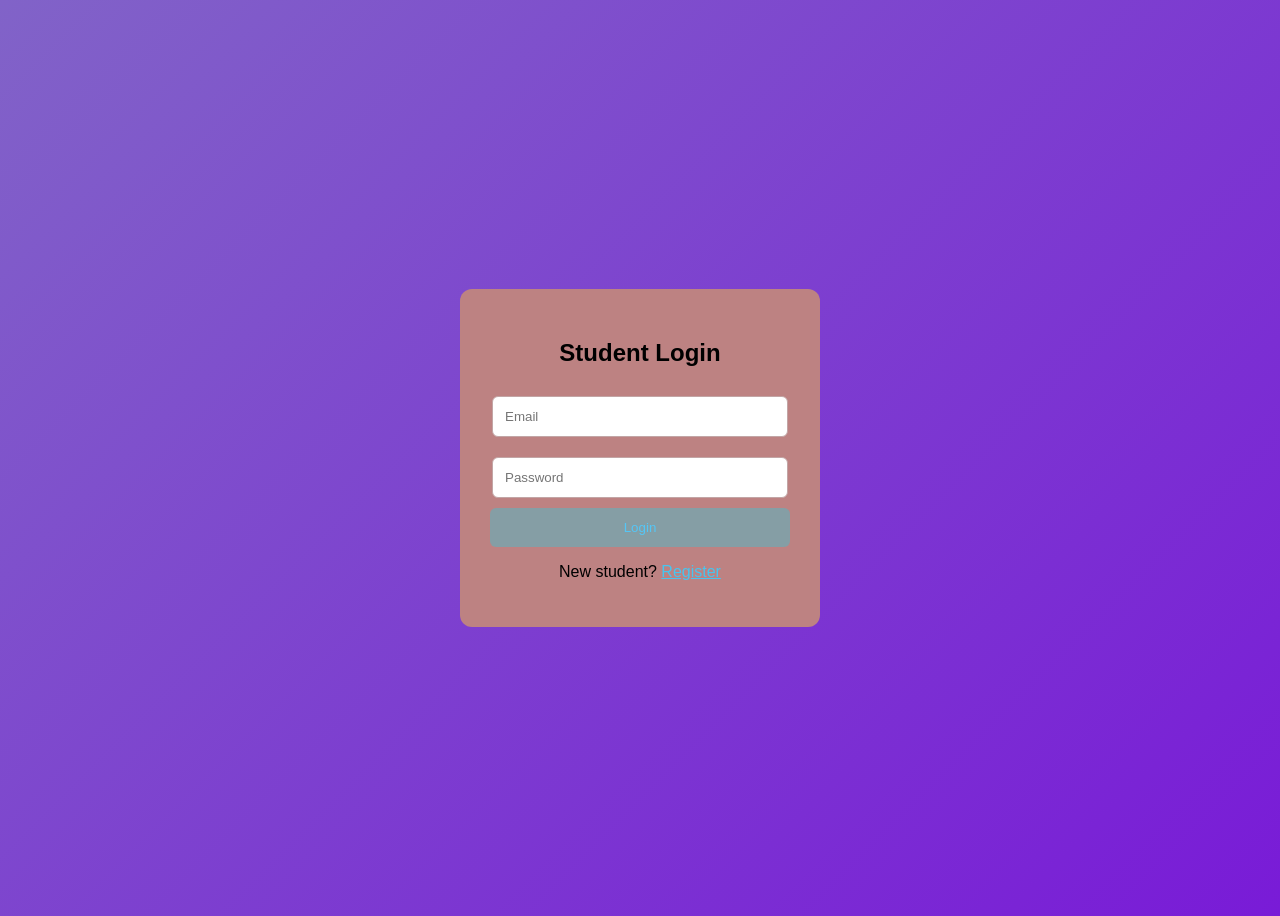
<file: index.html>
<!DOCTYPE html>
<html>
<head>
    <title>College Enquiry Chatbot</title>
    <link rel="stylesheet" href="style.css">
</head>
<body>

<div class="container">
    <header>
        <h2>🎓 College Enquiry Chatbot</h2>
        <button onclick="logout()">Logout</button>
    </header>

    <main id="chat-box">
        <div class="welcome">
            <div class="bot-icon">🤖</div>
            <h1 id="student-name">Hello, Student!</h1>
            <p>Welcome to College Enquiry Assistant.<br>
            How can I help you today?</p>
        </div>
    </main>

    <div class="quick-buttons">
        <button onclick="sendQuick('courses')">Courses</button>
        <button onclick="sendQuick('fees')">Fees</button>
        <button onclick="sendQuick('admission')">Admission</button>
        <button onclick="sendQuick('contact')">Contact</button>
    </div>

    
<div class="input-area">
    <input type="text" id="user-input"
    placeholder="Ask your question...">

    <button onclick="startVoice()">🎤 Voice</button>
    <button onclick="sendMessage()">Send</button>
    <button onclick="clearChat()">Clear</button>
</div>
</div>

<script src="script.js"></script>

</body>
</html>
</file>
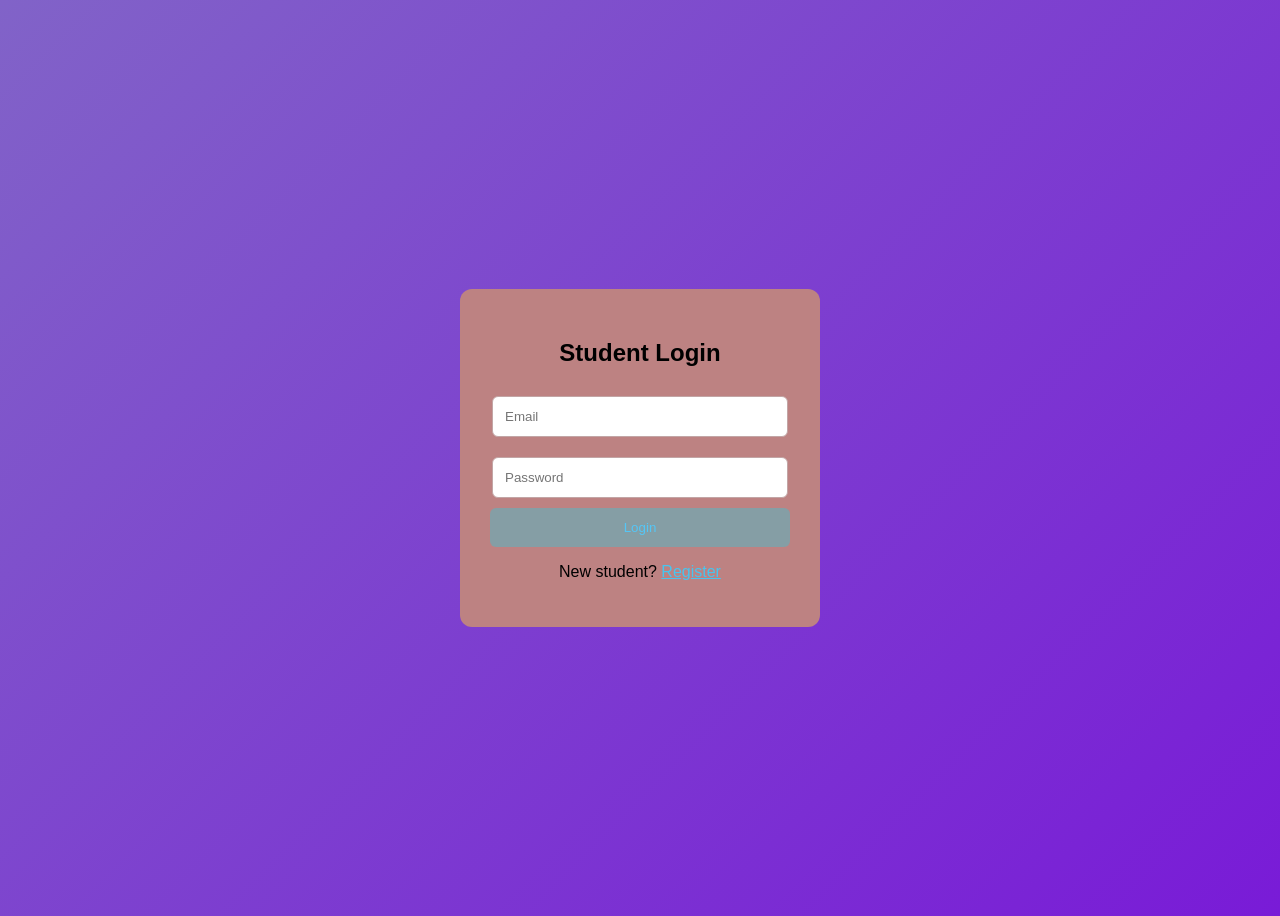
<file: login.html>
<!DOCTYPE html>
<html>
<head>
    <title>Student Login</title>
    <link rel="stylesheet" href="auth.css">
</head>
<body>
<div class="auth-box">
    <h2>Student Login</h2>

    <input type="email" id="login-email" placeholder="Email">
    <input type="password" id="login-password" placeholder="Password">

    <button onclick="login()">Login</button>

    <p>New student? <a href="register.html">Register</a></p>
    <p id="message"></p>
</div>

<script src="auth.js"></script>
</body>
</html>
</file>
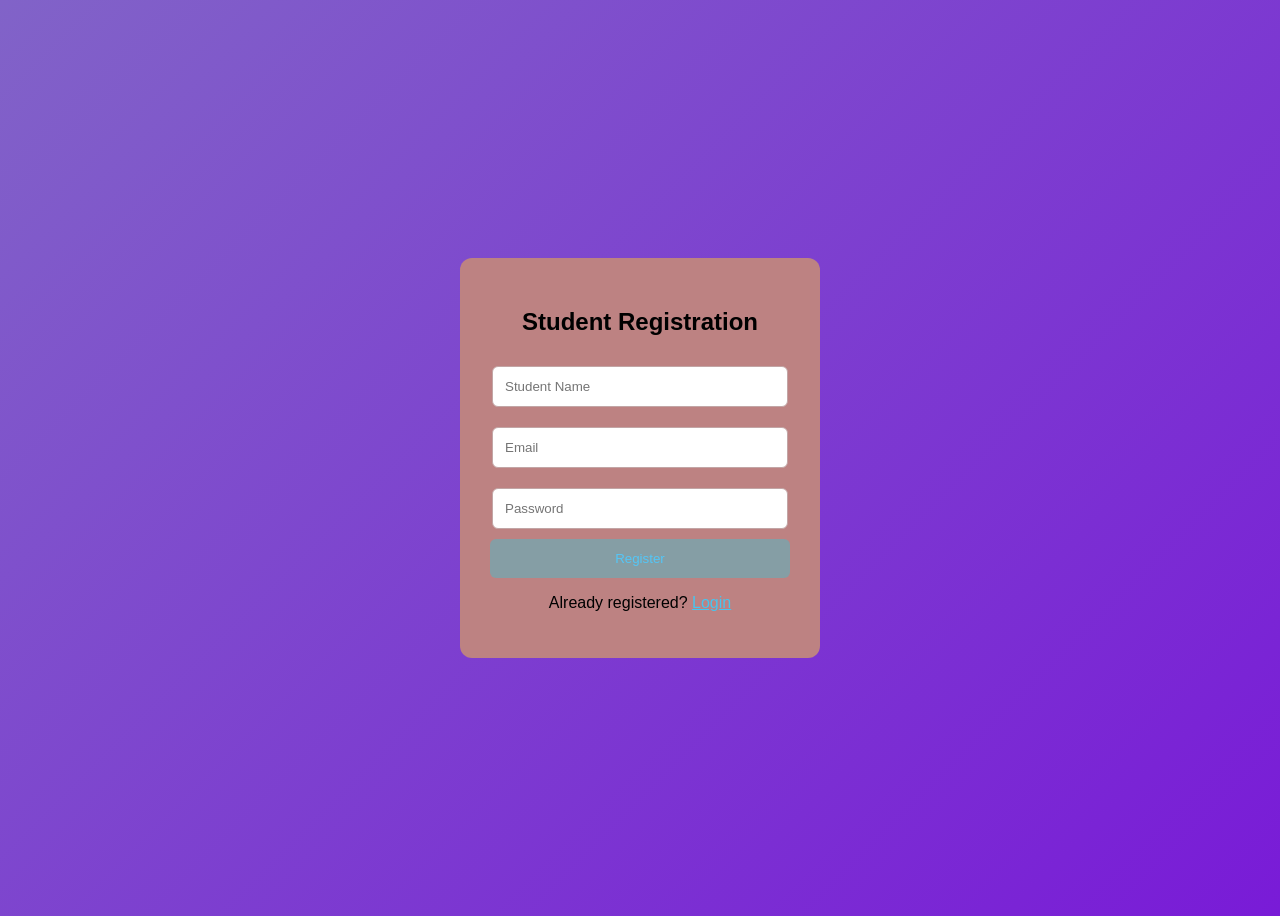
<file: register.html>
<!DOCTYPE html>
<html>
<head>
    <title>Student Registration</title>
    <link rel="stylesheet" href="auth.css">
</head>
<body>
<div class="auth-box">
    <h2>Student Registration</h2>

    <input type="text" id="reg-name" placeholder="Student Name">
    <input type="email" id="reg-email" placeholder="Email">
    <input type="password" id="reg-password" placeholder="Password">

    <button onclick="register()">Register</button>

    <p>Already registered? <a href="login.html">Login</a></p>
    <p id="message"></p>
</div>

<script src="auth.js"></script>
</body>
</html>
</file>
<file: style.css>
* {
    margin: 0;
    padding: 0;
    box-sizing: border-box;
}

body {
    font-family: Arial, sans-serif;
    background: linear-gradient(135deg, #667eea, #764ba2);
    min-height: 100vh;
    display: flex;
    justify-content: center;
    align-items: center;
}

.container {
    width: 90%;
    max-width: 650px;
    background: white;
    border-radius: 15px;
    padding: 20px;
    box-shadow: 0 5px 20px #333;
}

header {
    display: flex;
    justify-content: space-between;
    align-items: center;
    padding-bottom: 15px;
}

header h2 {
    color: #5541a5;
}

button {
    background: #6654c5;
    color: white;
    border: none;
    padding: 10px 15px;
    border-radius: 8px;
    cursor: pointer;
    margin: 3px;
}

button:hover {
    background: #44328e;
}

#chat-box {
    height: 350px;
    overflow-y: auto;
    background: #f5f5ff;
    padding: 15px;
    border-radius: 10px;
    margin: 10px 0;
}

.welcome {
    text-align: center;
    padding: 70px 10px;
}

.bot-icon {
    font-size: 45px;
}

.welcome h1 {
    color: #5541a5;
    margin: 10px;
}

.message {
    padding: 12px;
    margin: 10px 0;
    border-radius: 10px;
    max-width: 85%;
    word-wrap: break-word;
}

.user {
    background: #dcd6ff;
    margin-left: auto;
    text-align: right;
}

.bot {
    background: #e4f5e9;
    margin-right: auto;
}

.quick-buttons {
    text-align: center;
    margin: 10px;
}

.input-area {
    display: flex;
    gap: 5px;
}

input {
    flex: 1;
    padding: 12px;
    border: 1px solid #aaa;
    border-radius: 8px;
    min-width: 0;
}
</file>
<file: auth.css>
body {
    font-family: Arial, sans-serif;
    background: linear-gradient(135deg, #8163c8, #791bd7);
    min-height: 100vh;
    display: flex;
    justify-content: center;
    align-items: center;
}

.auth-box {
    background: rgb(189, 130, 130);
    padding: 30px;
    width: 300px;
    border-radius: 12px;
    text-align: center;
}

input {
    width: 90%;
    padding: 12px;
    margin: 10px 0;
    border: 1px solid #c2a5a5;
    border-radius: 6px;
}

button {
    width: 100%;
    padding: 12px;
    background: #859ea5;
    color: rgb(84, 198, 246);
    border: none;
    border-radius: 6px;
    cursor: pointer;
}

a {
    color: #47c5ef;
}
</file>
